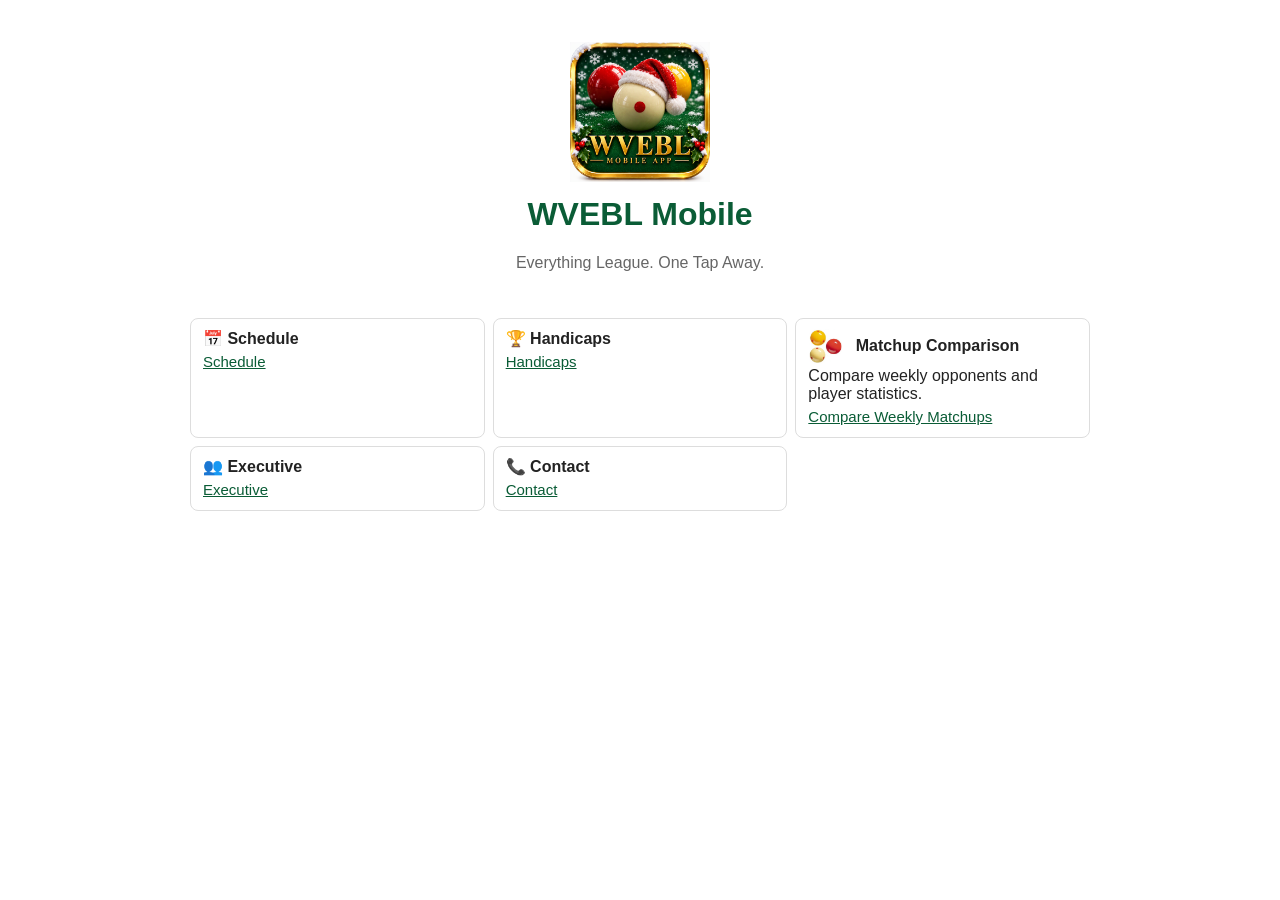
<file: index.html>
<!doctype html>
<html lang="en">

<head>

<meta charset="utf-8">
<meta name="viewport" content="width=device-width, initial-scale=1">

<title>WVEBL Mobile</title>

<link rel="stylesheet" href="css/style.css">

<link rel="manifest" href="manifest.json">

<link rel="apple-touch-icon"
      href="icons/christmas-512.png">

<meta name="theme-color"
      content="#0a5c36">

</head>

<body>

<div style="text-align:center;padding:30px 10px;">

    <img src="icons/christmas-512.png"
         alt="WVEBL Logo"
         style="width:140px;height:auto;">

    <h1 style="color:#0a5c36;margin-top:10px;">
        WVEBL Mobile
    </h1>

    <p style="color:#666;">
        Everything League. One Tap Away.
    </p>

</div>

<ul class="cards">

<li class="card">
<strong>📅 Schedule</strong>
<a href="schedule.html">Schedule</a>
</li>

<li class="card">
<strong>🏆 Handicaps</strong>
<a href="handicaps.html">Handicaps</a>
</li>

<li class="card">

    <strong>

        <img src="icons/matchup-balls.png"
             alt="Matchup Comparison"
             width="35"
             style="
             vertical-align:middle;
             margin-right:8px;">

        Matchup Comparison

    </strong>

    <span>
        Compare weekly opponents and player statistics.
    </span>

    <a href="matchups.html">
        Compare Weekly Matchups
    </a>

</li>

<li class="card">
<strong>👥 Executive</strong>
<a href="executive.html">Executive</a>
</li>

<li class="card">
<strong>📞 Contact</strong>
<a href="contact.html">Contact</a>
</li>

</ul>

</body>
</html>
</file>
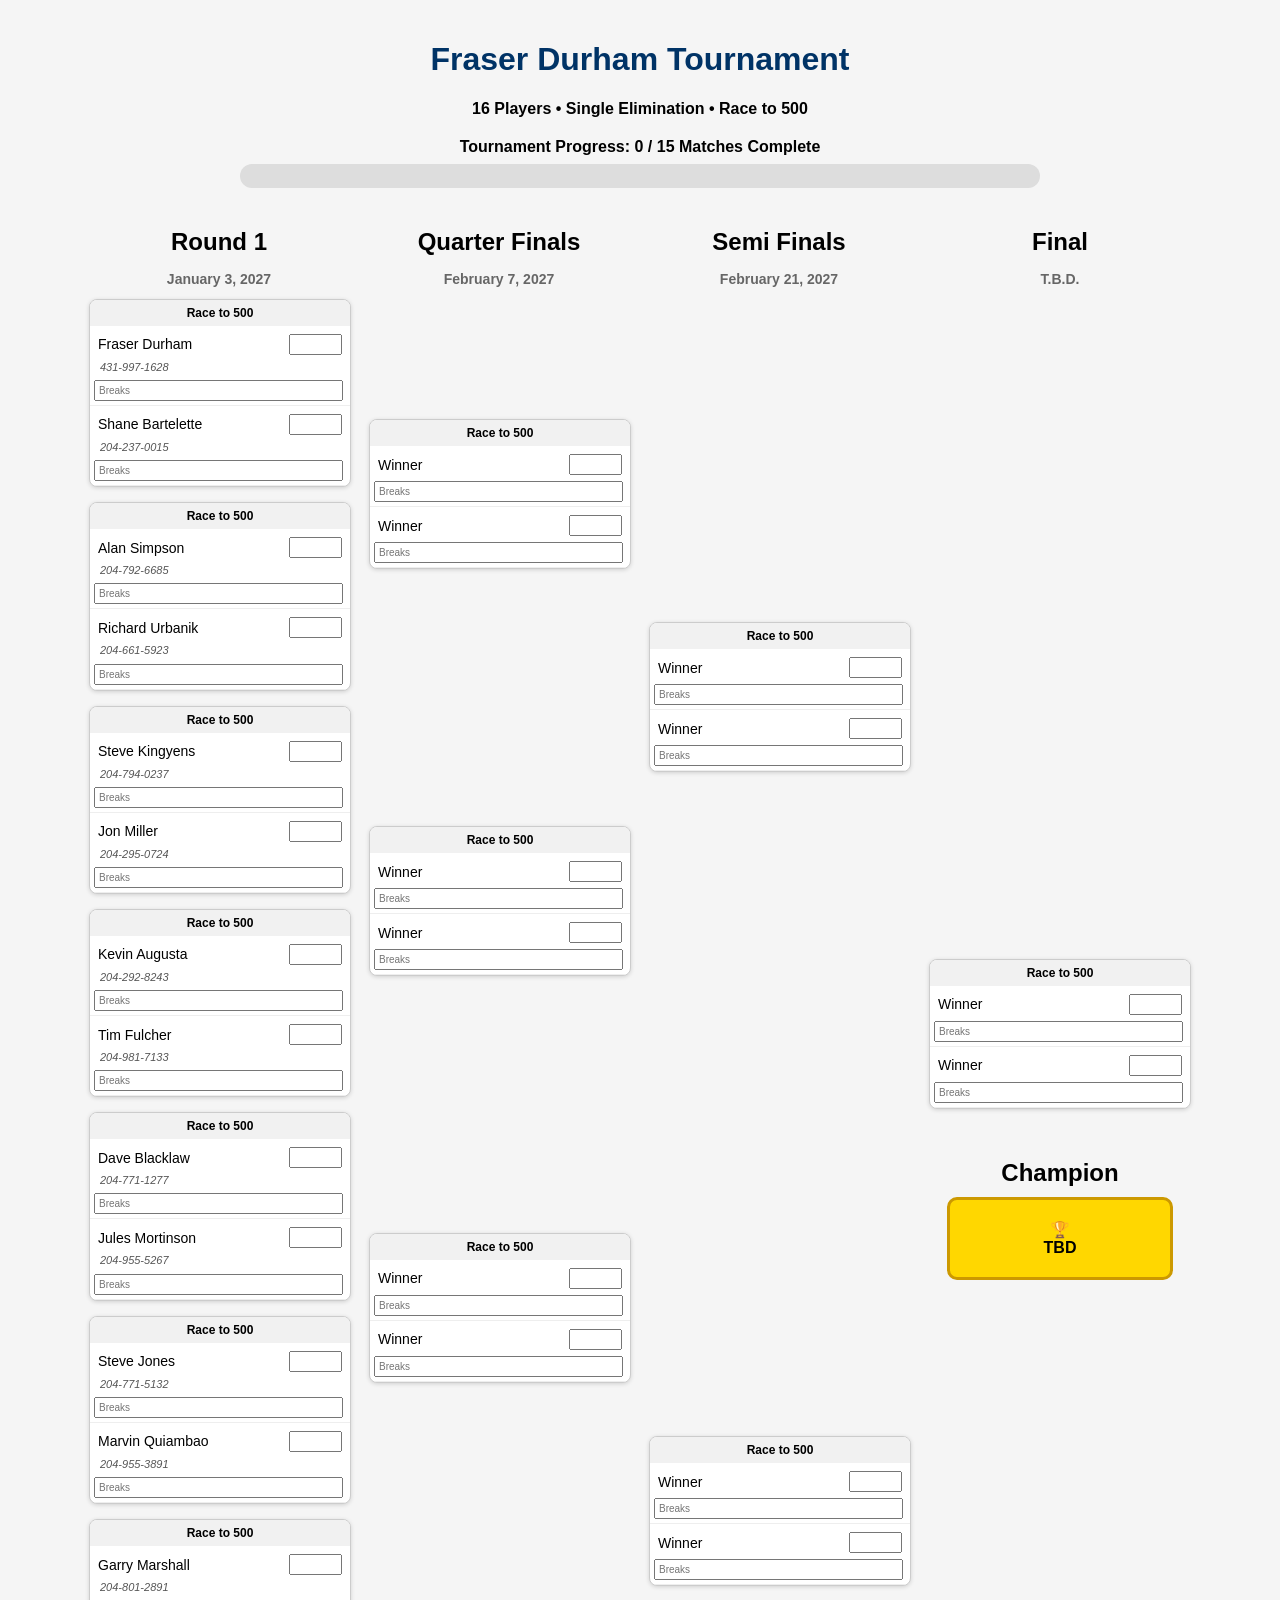
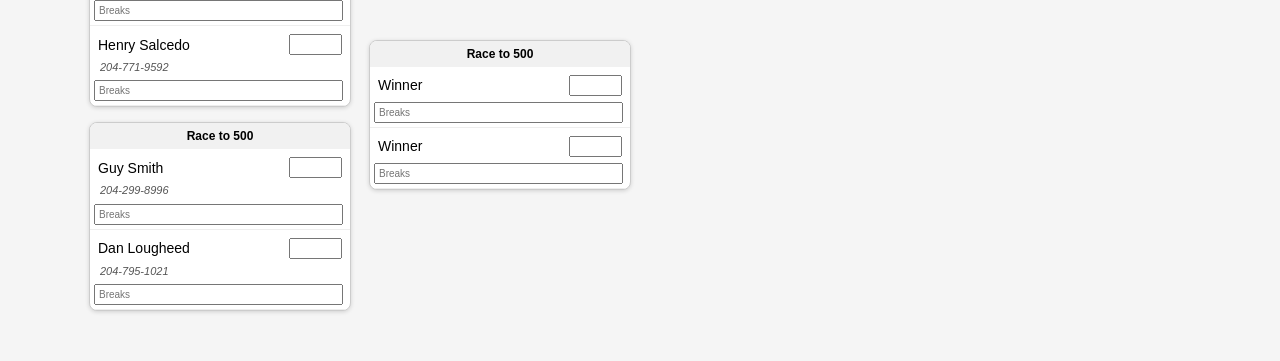
<file: fraser-durham/index.html>
<!DOCTYPE html>
<html lang="en">
<head>
<meta charset="UTF-8">
<meta name="viewport" content="width=device-width, initial-scale=1.0">

<title>Fraser Durham Tournament</title>

<link rel="stylesheet" href="bracket.css">
</head>

<body>

<div class="container">

<h1>Fraser Durham Tournament</h1>

<p class="subtitle">
16 Players • Single Elimination • Race to 500
</p>

<div id="progressContainer">
<div id="progressText">
Tournament Progress: 0 / 15 Matches Complete
</div>

<div class="progressOuter">
<div id="progressFill"></div>
</div>
</div>

<div class="bracket-wrapper">

<div class="bracket">

<div class="round">
    <h2>Round 1</h2>
    <div class="round-date">January 3, 2027</div>
    <div id="round1"></div>
</div>

<div class="round">
    <h2>Quarter Finals</h2>
    <div class="round-date">February 7, 2027</div>
    <div id="quarters"></div>
</div>

<div class="round">
    <h2>Semi Finals</h2>
    <div class="round-date">February 21, 2027</div>
    <div id="semis"></div>
</div>

<div class="round" id="finals">
    <h2>Final</h2>
    <div class="round-date">T.B.D.</div>
    <div id="final"></div>

    <div class="champion-section">

        <h2>Champion</h2>

        <div class="champion-card">
            🏆
            <div id="championName">TBD</div>
        </div>

    </div>

</div>

</div>

</div>

</div>

</div>

</div>

<script src="bracket.js"></script>

</body>
</html>
</file>
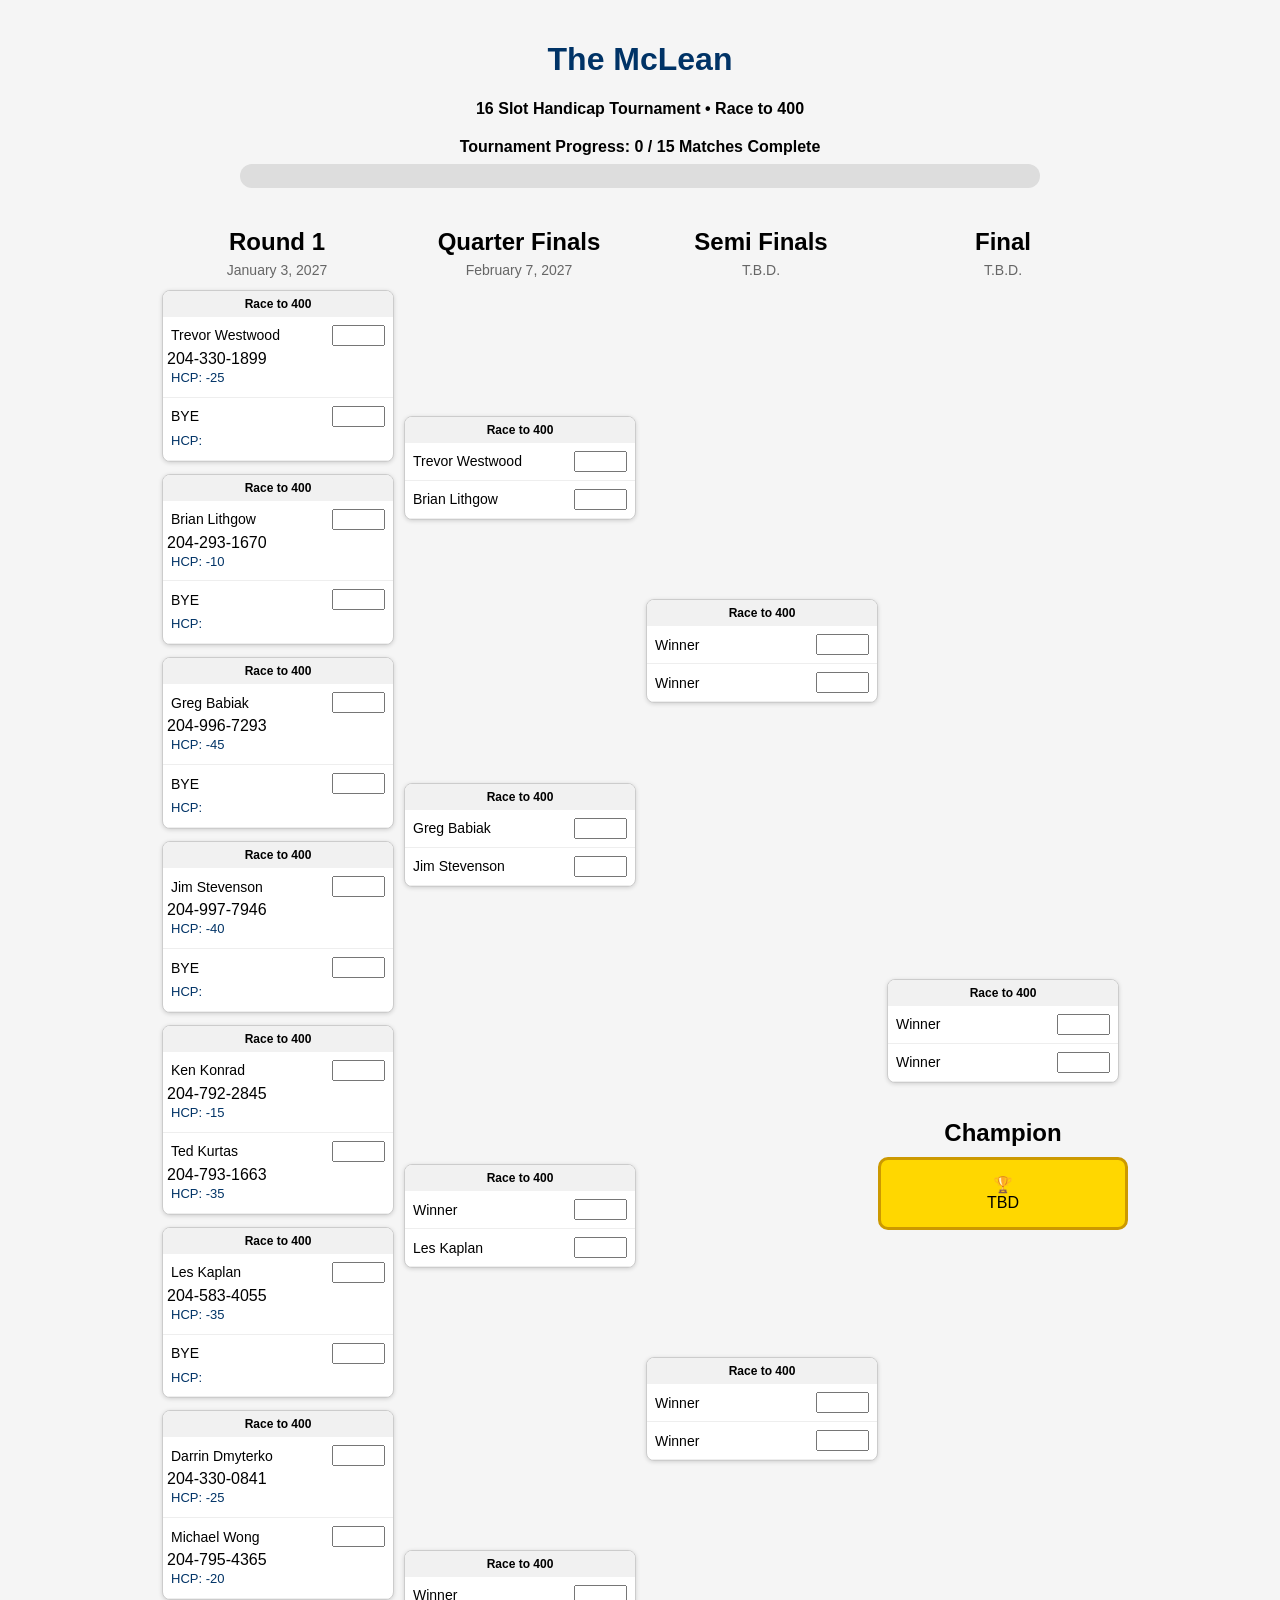
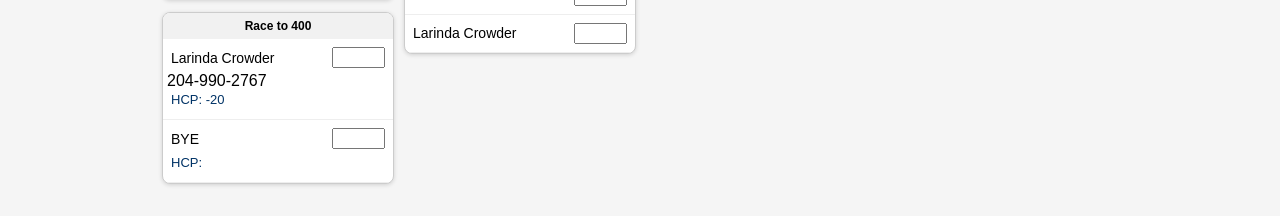
<file: mclean/index.html>
<!DOCTYPE html>
<html lang="en">
<head>

    <meta charset="UTF-8">
    <meta name="viewport" content="width=device-width, initial-scale=1.0">

    <title>The McLean</title>

    <link rel="stylesheet" href="bracket.css">

</head>

<body>

<div class="container">

    <h1>The McLean</h1>

    <div class="subtitle">
        16 Slot Handicap Tournament • Race to 400
    </div>

    <div id="progressContainer">

        <div id="progressText">
            Tournament Progress: 0 / 15 Matches Complete
        </div>

        <div class="progressOuter">
            <div id="progressFill"></div>
        </div>

    </div>

    <div class="bracket-wrapper">

        <div class="bracket">

            <div class="round">

                <h2>Round 1</h2>

                <div class="round-date">
                    January 3, 2027
                </div>

                <div id="round1"></div>

            </div>

            <div class="round">

                <h2>Quarter Finals</h2>

                <div class="round-date">
                   February 7, 2027
                </div>

                <div id="quarters"></div>

            </div>

            <div class="round">

                <h2>Semi Finals</h2>

                <div class="round-date">
                    T.B.D.
                </div>

                <div id="semis"></div>

            </div>

            <div class="round" id="finals">

                <h2>Final</h2>

                <div class="round-date">
                    T.B.D.
                </div>

                <div id="final"></div>

                <div class="champion-section">

                    <h2>Champion</h2>

                    <div class="champion-card">

                        🏆

                        <div id="championName">
                            TBD
                        </div>

                    </div>

                </div>

            </div>

        </div>

    </div>

</div>

<script src="players.js"></script>
<script src="bracket.js"></script>

</body>
</html>
</file>
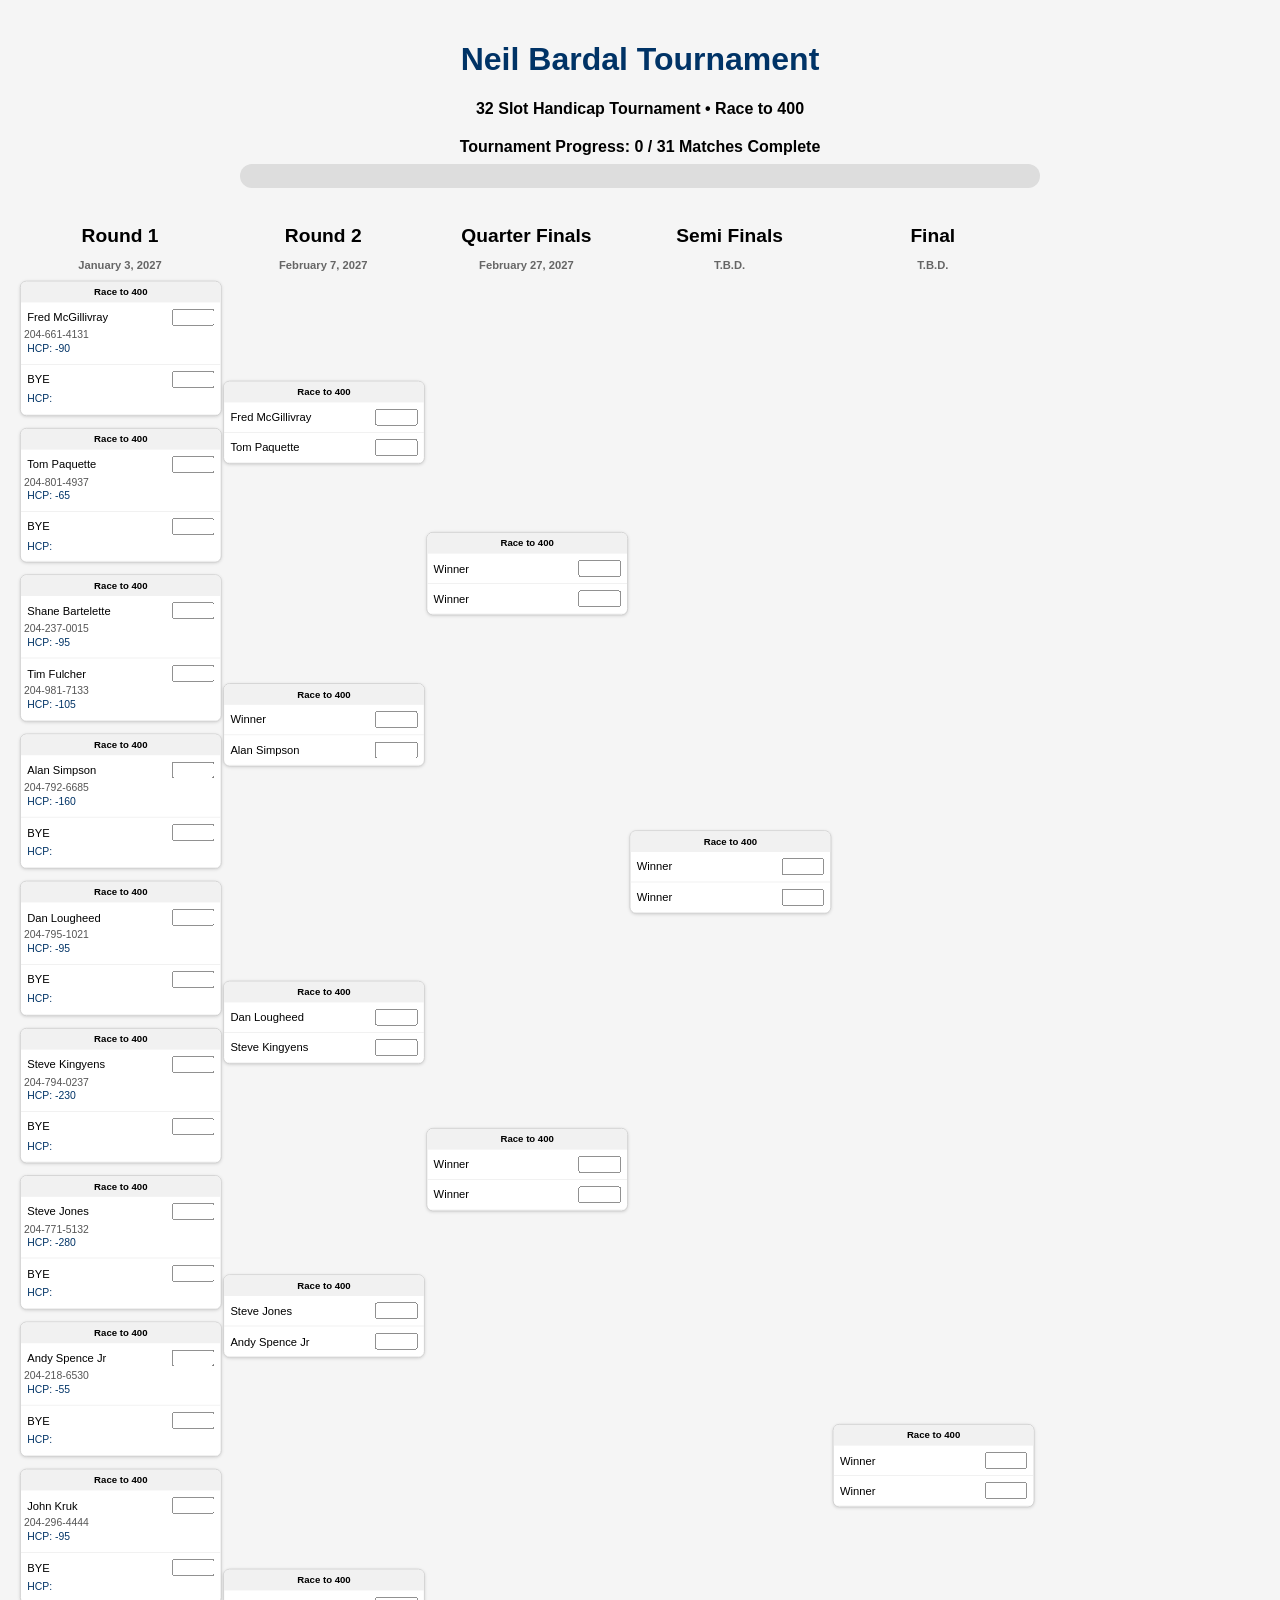
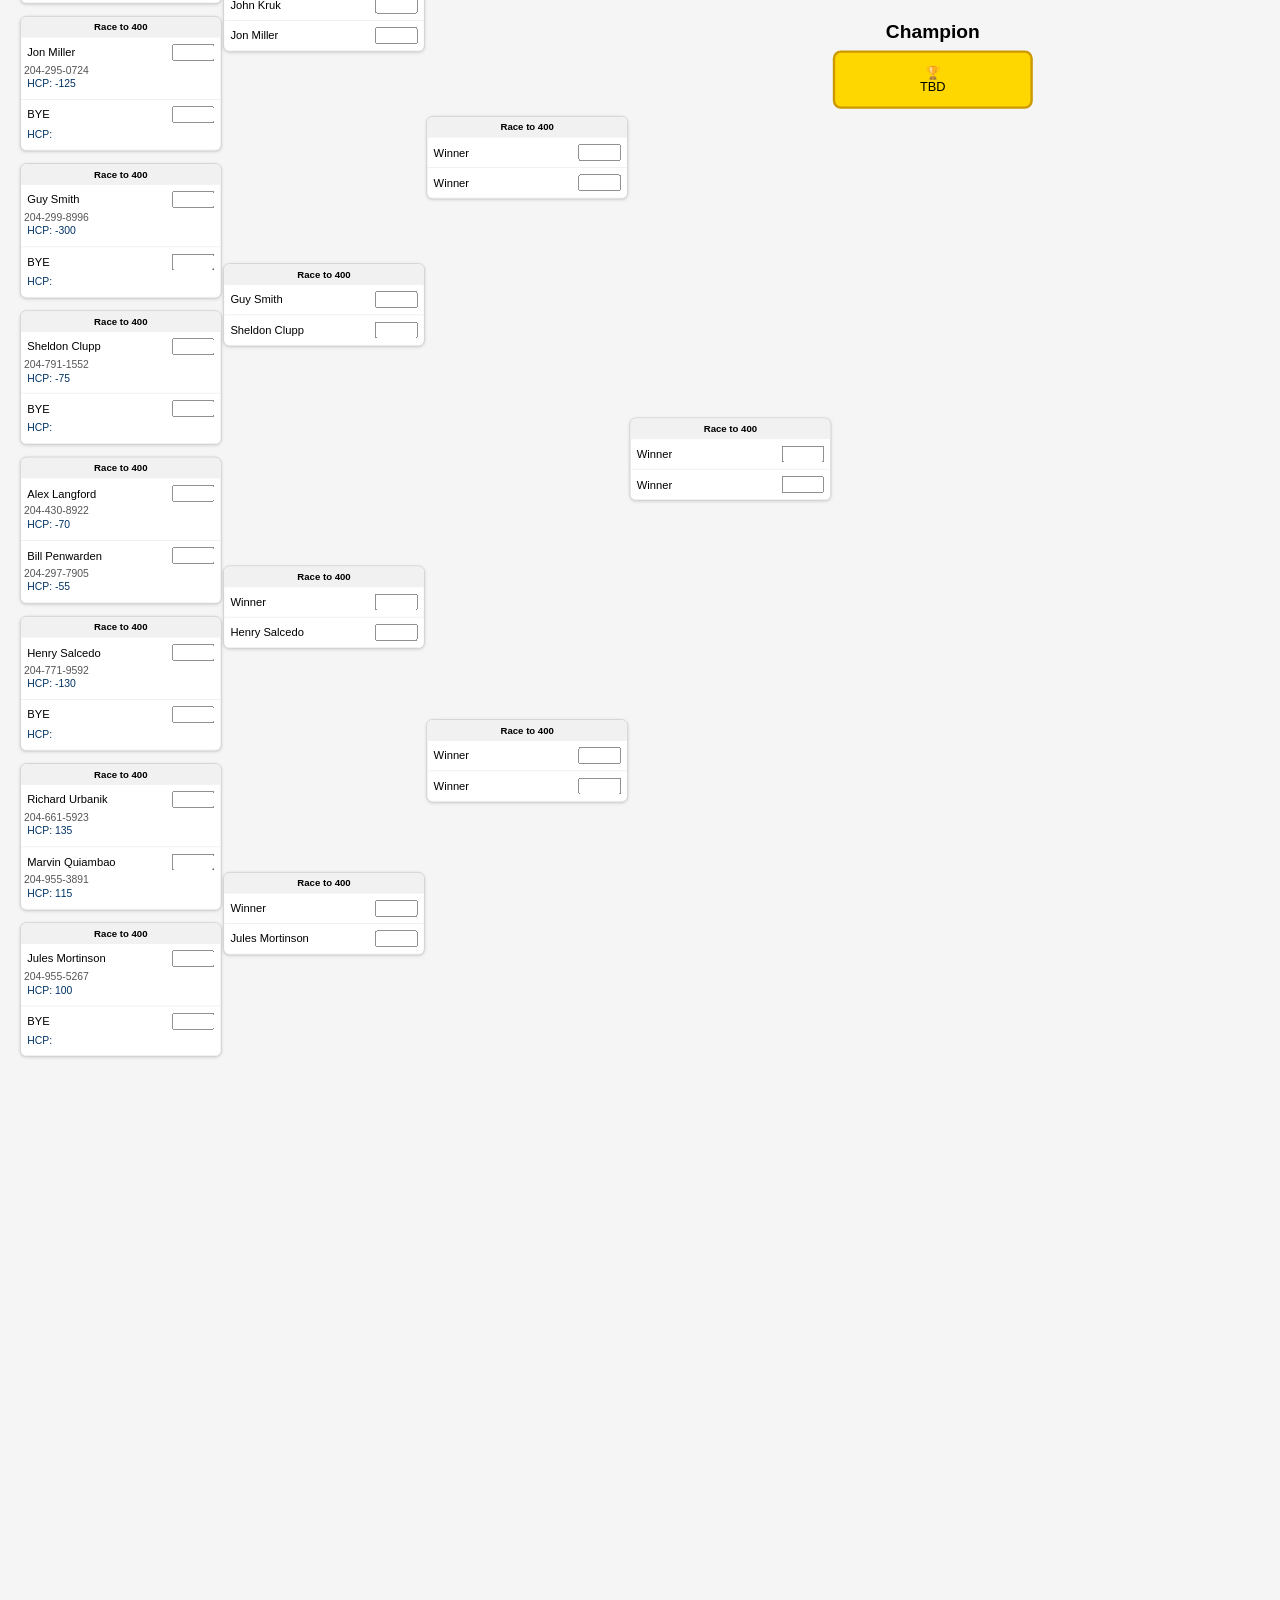
<file: neil-bardal/index.html>
<!DOCTYPE html>
<html lang="en">
<head>
<meta charset="UTF-8">
<meta name="viewport" content="width=device-width, initial-scale=1.0">

<title>Neil Bardal Tournament</title>

<link rel="stylesheet" href="bracket.css">
</head>

<body>

<div class="container">

<h1>Neil Bardal Tournament</h1>

<p class="subtitle">
32 Slot Handicap Tournament • Race to 400
</p>

<div id="progressContainer">
<div id="progressText">
Tournament Progress: 0 / 31 Matches Complete
</div>

<div class="progressOuter">
<div id="progressFill"></div>
</div>
</div>

<div class="bracket-wrapper">

<div class="bracket">

<div class="round">
    <h2>Round 1</h2>
    <div class="round-date">January 3, 2027</div>
    <div id="round1"></div>
</div>

<div class="round">
    <h2>Round 2</h2>
    <div class="round-date">February 7, 2027</div>
    <div id="round2"></div>
</div>

<div class="round">
    <h2>Quarter Finals</h2>
    <div class="round-date">February 27, 2027</div>
    <div id="quarters"></div>
</div>

<div class="round">
    <h2>Semi Finals</h2>
    <div class="round-date">T.B.D.</div>
    <div id="semis"></div>
</div>

<div class="round" id="finals">
    <h2>Final</h2>
    <div class="round-date">T.B.D.</div>
    <div id="final"></div>

<div class="champion-section">

<h2>Champion</h2>

<div class="champion-card">
🏆
<div id="championName">TBD</div>
</div>

</div>

</div>

</div>

</div>

</div>

</div>

</div>

<script src="players.js"></script>
<script src="bracket.js"></script>

</body>
</html>
</file>
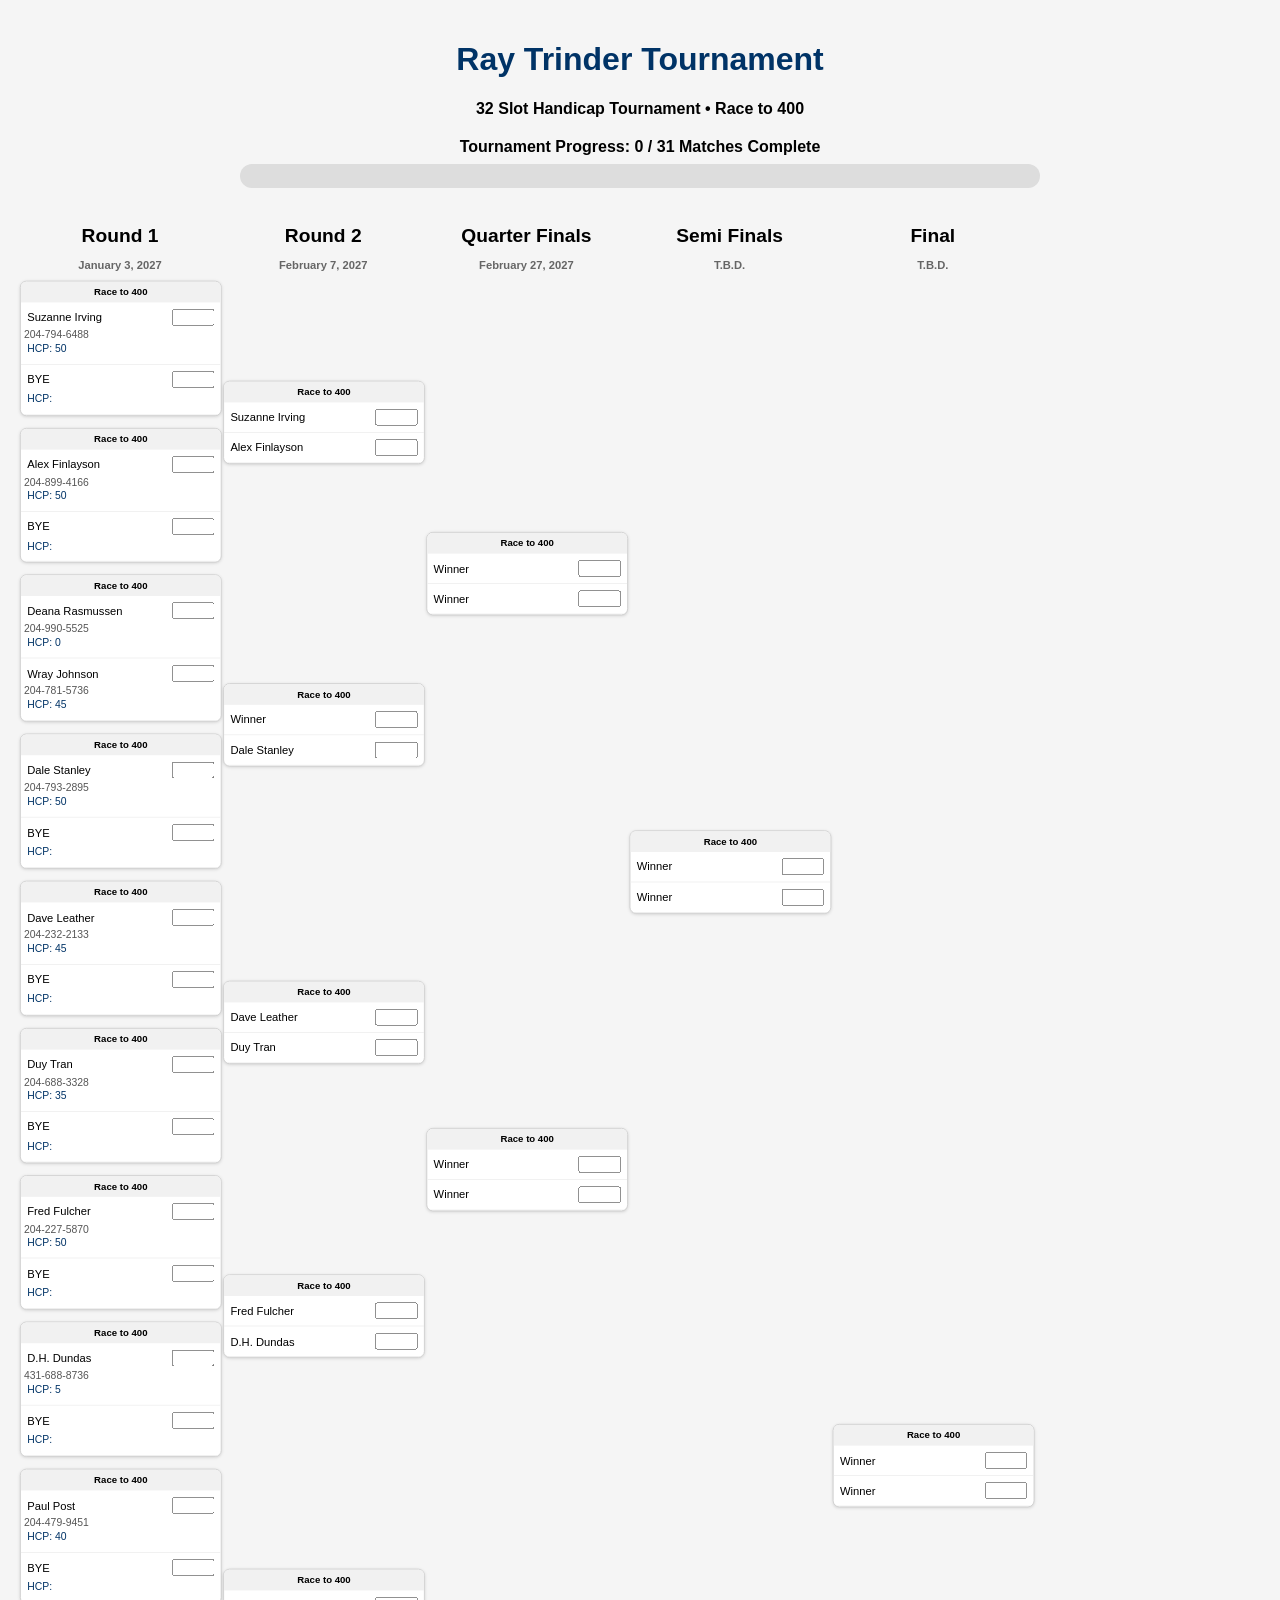
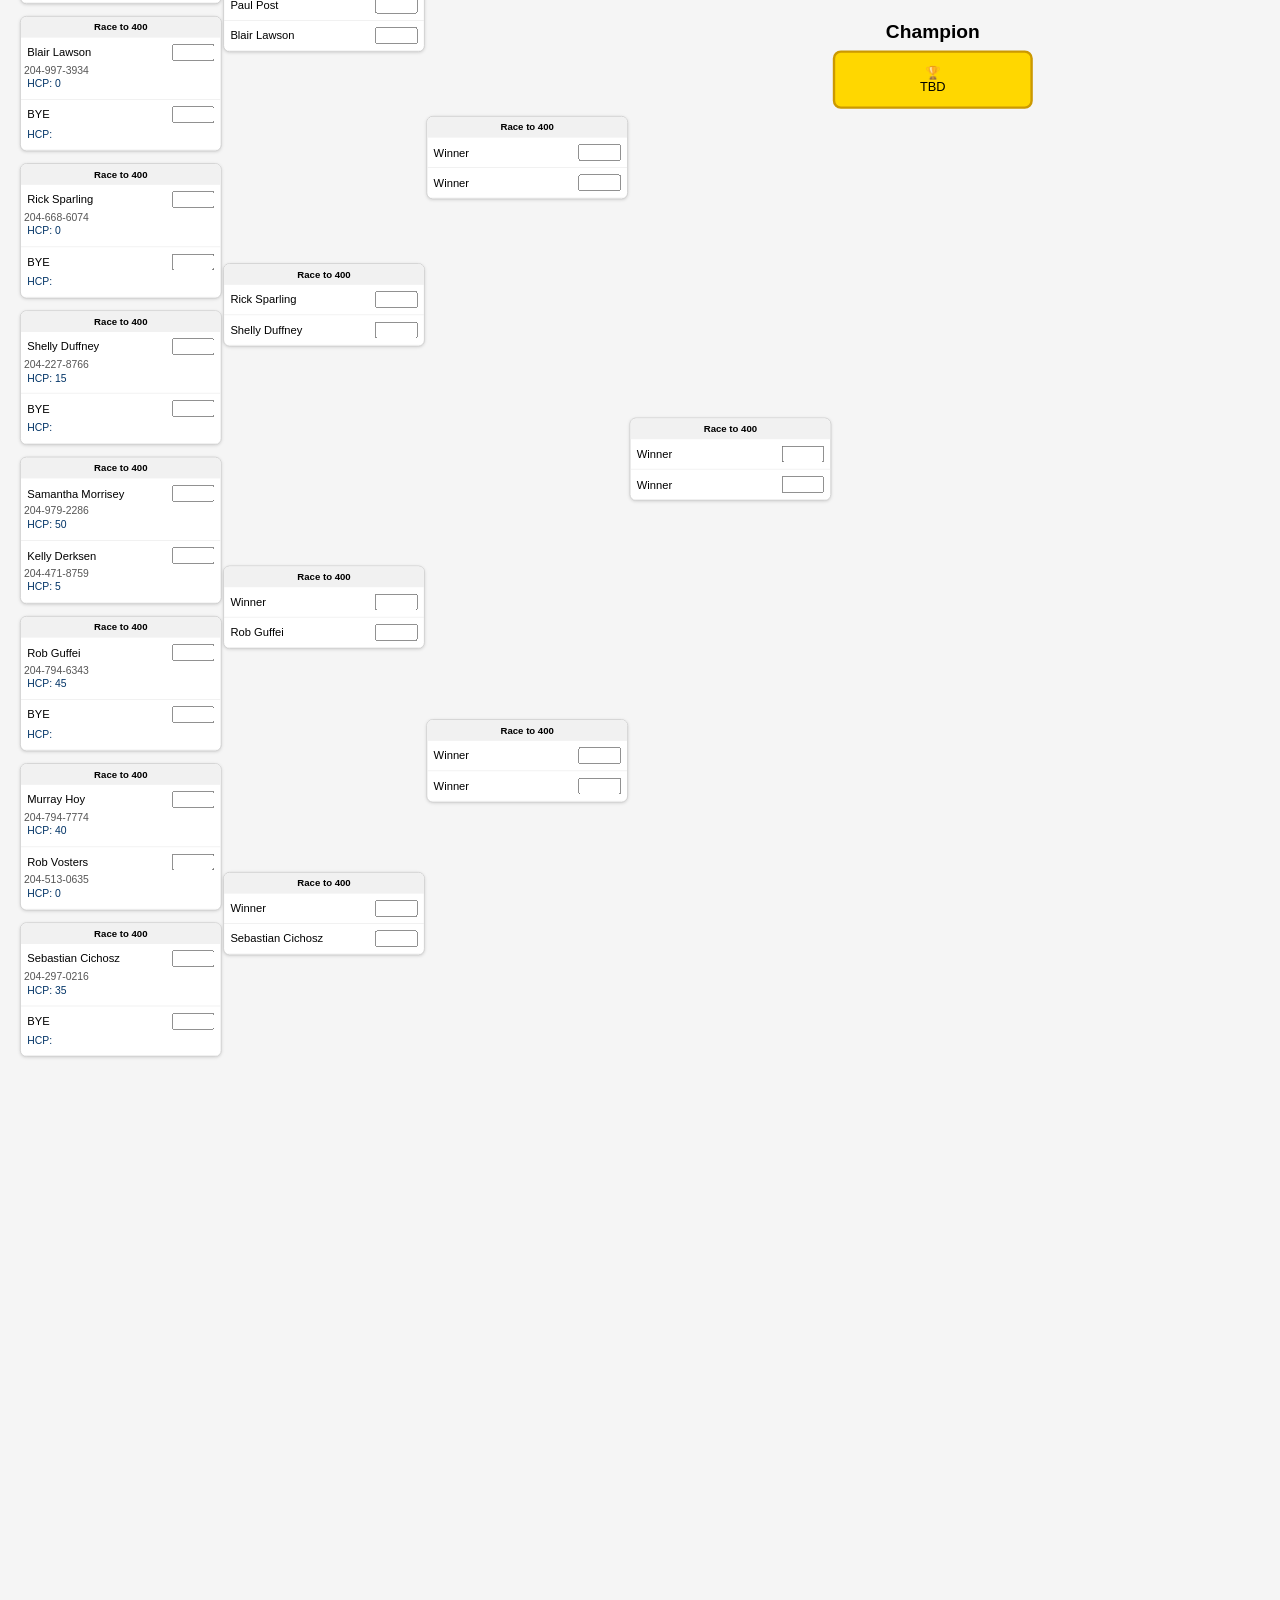
<file: ray-trinder/index.html>
<!DOCTYPE html>
<html lang="en">
<head>
<meta charset="UTF-8">
<meta name="viewport" content="width=device-width, initial-scale=1.0">

<title>Ray Trinder Tournament</title>

<link rel="stylesheet" href="bracket.css">
</head>

<body>

<div class="container">

<h1>Ray Trinder Tournament</h1>

<p class="subtitle">
32 Slot Handicap Tournament • Race to 400
</p>

<div id="progressContainer">
<div id="progressText">
Tournament Progress: 0 / 31 Matches Complete
</div>

<div class="progressOuter">
<div id="progressFill"></div>
</div>
</div>

<div class="bracket-wrapper">

<div class="bracket">

<div class="round">
    <h2>Round 1</h2>
    <div class="round-date">January 3, 2027</div>
    <div id="round1"></div>
</div>

<div class="round">
    <h2>Round 2</h2>
    <div class="round-date">February 7, 2027</div>
    <div id="round2"></div>
</div>

<div class="round">
    <h2>Quarter Finals</h2>
    <div class="round-date">February 27, 2027</div>
    <div id="quarters"></div>
</div>

<div class="round">
    <h2>Semi Finals</h2>
    <div class="round-date">T.B.D.</div>
    <div id="semis"></div>
</div>

<div class="round" id="finals">
    <h2>Final</h2>
    <div class="round-date">T.B.D.</div>
    <div id="final"></div>

<div class="champion-section">

<h2>Champion</h2>

<div class="champion-card">
🏆
<div id="championName">TBD</div>
</div>

</div>

</div>

</div>

</div>

</div>

</div>

</div>

<script src="players.js"></script>
<script src="bracket.js"></script>

</body>
</html>
</file>
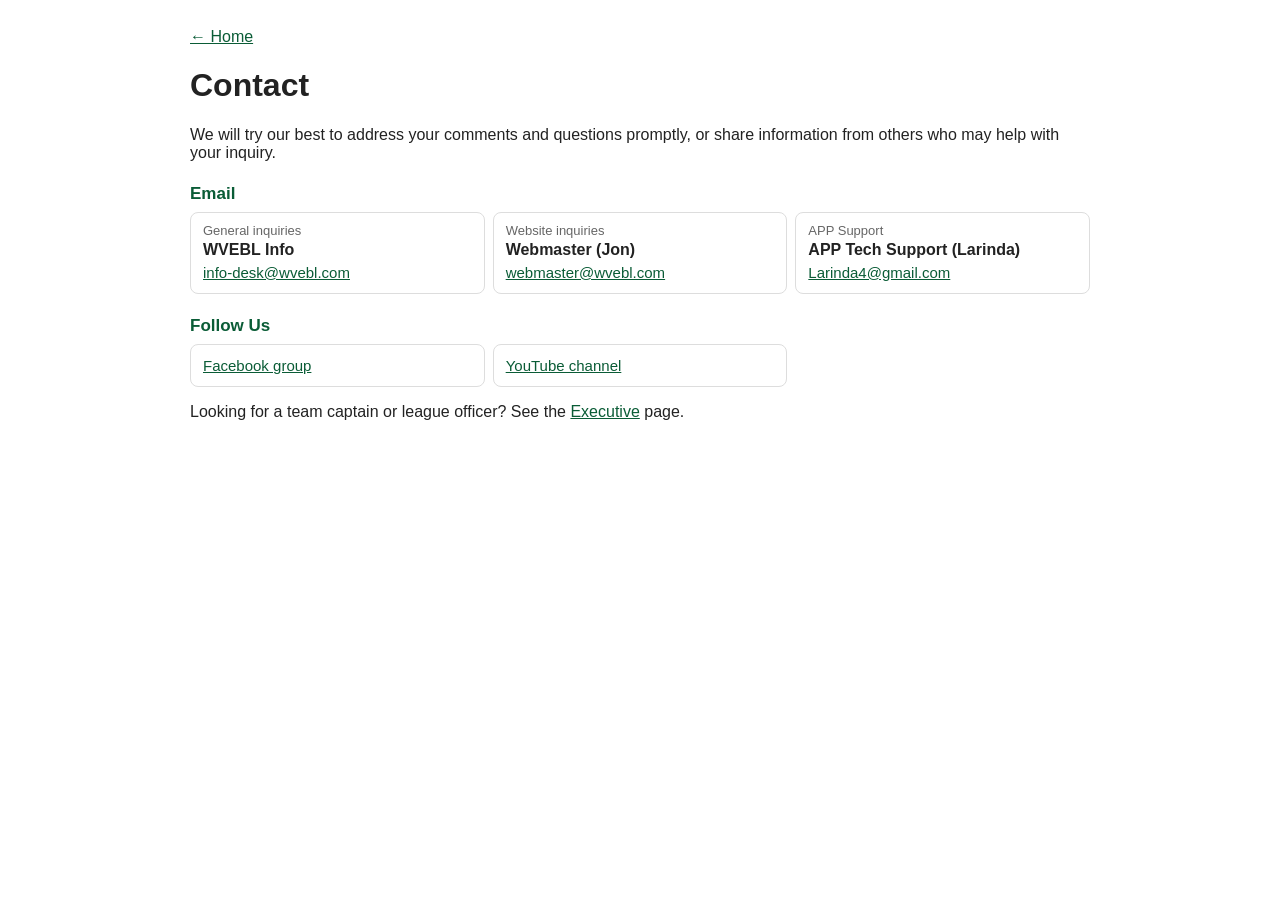
<file: contact.html>
<!doctype html>
<html lang="en">
<head>
<meta charset="utf-8">
<meta name="viewport" content="width=device-width, initial-scale=1">
<title>Contact – WVEBL</title>
<link rel="stylesheet" href="css/style.css">
</head>
<body>
<p><a href="index.html">← Home</a></p>
<h1>Contact</h1>
<p>We will try our best to address your comments and questions promptly, or share information from others who may help with your inquiry.</p>
<h2>Email</h2>
<ul class="cards">
<li class="card"><span class="role">General inquiries</span><strong>WVEBL Info</strong><a href="mailto:info-desk@wvebl.com">info-desk@wvebl.com</a></li>
<li class="card"><span class="role">Website inquiries</span><strong>Webmaster (Jon)</strong><a href="mailto:webmaster@wvebl.com">webmaster@wvebl.com</a></li>
<li class="card"><span class="role">APP Support</span><strong>APP Tech Support (Larinda)</strong><a href="mailto:larinda4@gmail.com">Larinda4@gmail.com</a></li>
</ul>
<h2>Follow Us</h2>
<ul class="cards">
<li class="card"><a href="https://www.facebook.com/groups/912717348291975">Facebook group</a></li>
<li class="card"><a href="https://www.youtube.com/@winnipegveteransenglishbil6272">YouTube channel</a></li>
</ul>
<p>Looking for a team captain or league officer? See the <a href="executive.html">Executive</a> page.</p>
</body>
</html>
</file>
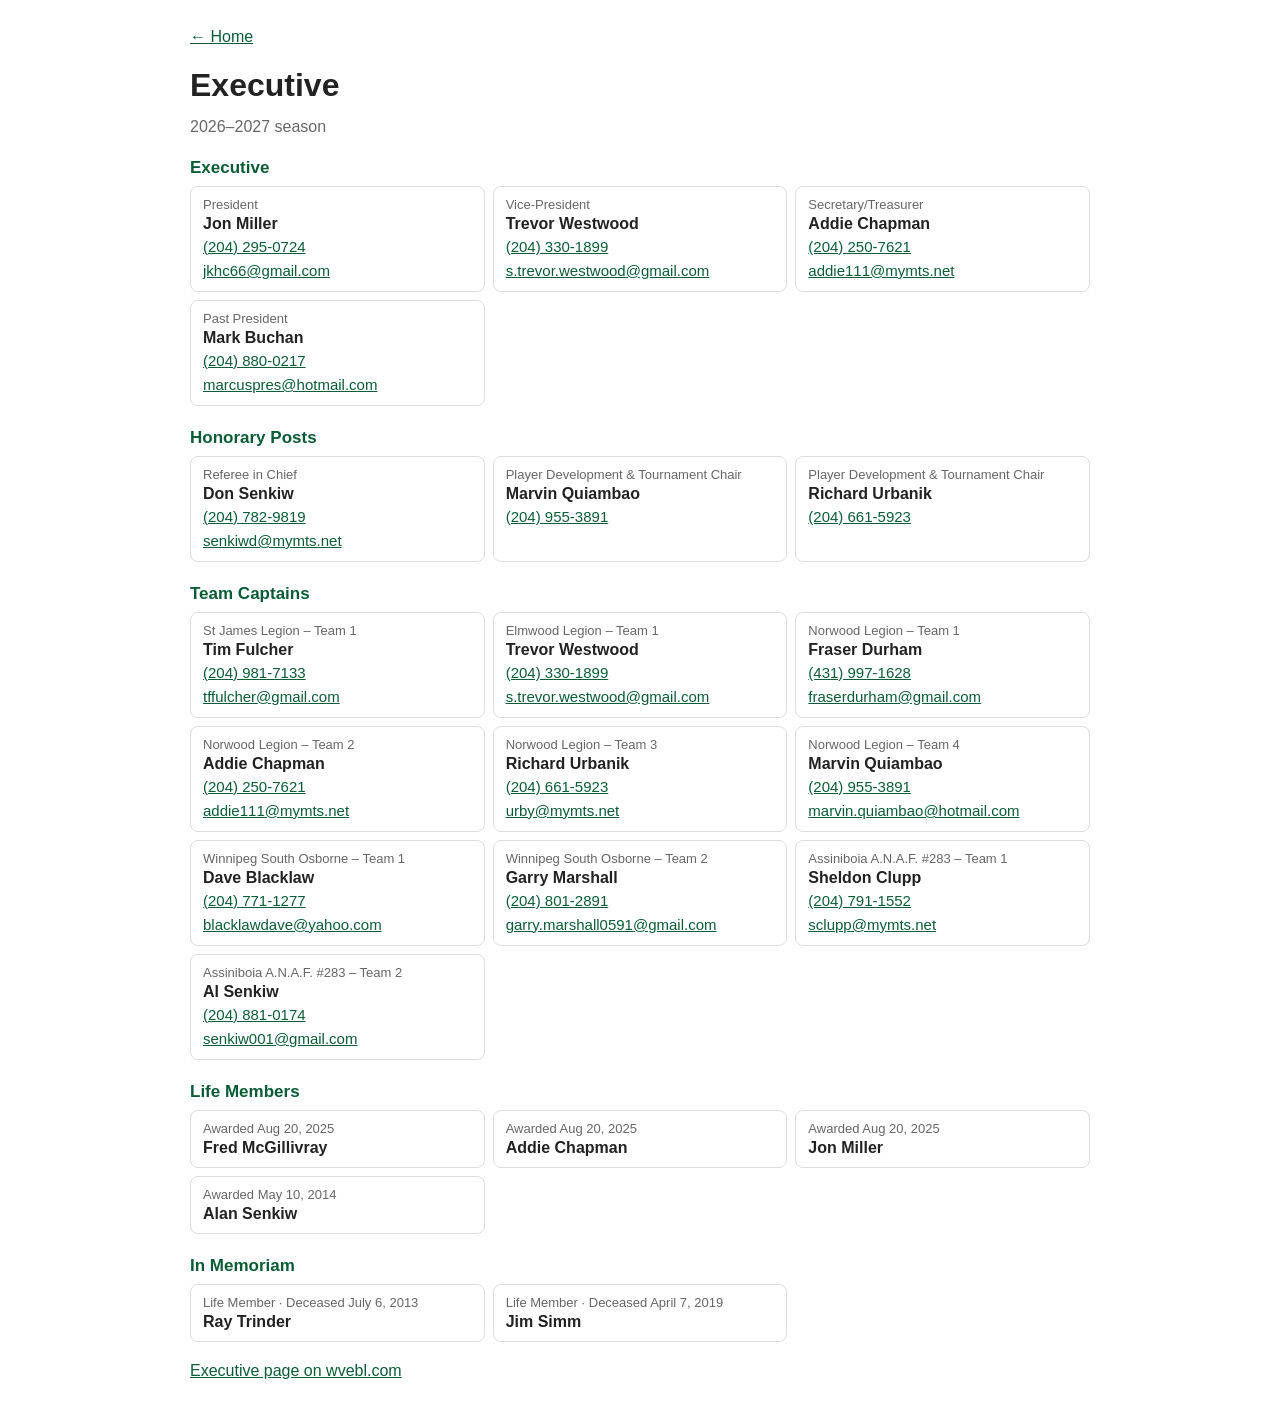
<file: executive.html>
<!doctype html>
<html lang="en">
<head>
<meta charset="utf-8">
<meta name="viewport" content="width=device-width, initial-scale=1">
<title>Executive – WVEBL</title>
<link rel="stylesheet" href="css/style.css">
</head>
<body>
<p><a href="index.html">← Home</a></p>
<h1>Executive</h1>
<p class="sub">2026–2027 season</p>
<h2>Executive</h2>
<ul class="cards">
<li class="card"><span class="role">President</span><strong>Jon Miller</strong><a href="tel:+12042950724">(204) 295-0724</a><a href="mailto:jkhc66@gmail.com">jkhc66@gmail.com</a></li>
<li class="card"><span class="role">Vice-President</span><strong>Trevor Westwood</strong><a href="tel:+12043301899">(204) 330-1899</a><a href="mailto:s.trevor.westwood@gmail.com">s.trevor.westwood@gmail.com</a></li>
<li class="card"><span class="role">Secretary/Treasurer</span><strong>Addie Chapman</strong><a href="tel:+12042507621">(204) 250-7621</a><a href="mailto:addie111@mymts.net">addie111@mymts.net</a></li>
<li class="card"><span class="role">Past President</span><strong>Mark Buchan</strong><a href="tel:+12048800217">(204) 880-0217</a><a href="mailto:marcuspres@hotmail.com">marcuspres@hotmail.com</a></li>
</ul>
<h2>Honorary Posts</h2>
<ul class="cards">
<li class="card"><span class="role">Referee in Chief</span><strong>Don Senkiw</strong><a href="tel:+12047829819">(204) 782-9819</a><a href="mailto:senkiwd@mymts.net">senkiwd@mymts.net</a></li>
<li class="card"><span class="role">Player Development &amp; Tournament Chair</span><strong>Marvin Quiambao</strong><a href="tel:+12049553891">(204) 955-3891</a></li>
<li class="card"><span class="role">Player Development &amp; Tournament Chair</span><strong>Richard Urbanik</strong><a href="tel:+12046615923">(204) 661-5923</a></li>
</ul>
<h2>Team Captains</h2>
<ul class="cards">
<li class="card"><span class="role">St James Legion – Team 1</span><strong>Tim Fulcher</strong><a href="tel:+12049817133">(204) 981-7133</a><a href="mailto:tffulcher@gmail.com">tffulcher@gmail.com</a></li>
<li class="card"><span class="role">Elmwood Legion – Team 1</span><strong>Trevor Westwood</strong><a href="tel:+12043301899">(204) 330-1899</a><a href="mailto:s.trevor.westwood@gmail.com">s.trevor.westwood@gmail.com</a></li>
<li class="card"><span class="role">Norwood Legion – Team 1</span><strong>Fraser Durham</strong><a href="tel:+14319971628">(431) 997-1628</a><a href="mailto:fraserdurham@gmail.com">fraserdurham@gmail.com</a></li>
<li class="card"><span class="role">Norwood Legion – Team 2</span><strong>Addie Chapman</strong><a href="tel:+12042507621">(204) 250-7621</a><a href="mailto:addie111@mymts.net">addie111@mymts.net</a></li>
<li class="card"><span class="role">Norwood Legion – Team 3</span><strong>Richard Urbanik</strong><a href="tel:+12046615923">(204) 661-5923</a><a href="mailto:urby@mymts.net">urby@mymts.net</a></li>
<li class="card"><span class="role">Norwood Legion – Team 4</span><strong>Marvin Quiambao</strong><a href="tel:+12049553891">(204) 955-3891</a><a href="mailto:marvin.quiambao@hotmail.com">marvin.quiambao@hotmail.com</a></li>
<li class="card"><span class="role">Winnipeg South Osborne – Team 1</span><strong>Dave Blacklaw</strong><a href="tel:+12047711277">(204) 771-1277</a><a href="mailto:blacklawdave@yahoo.com">blacklawdave@yahoo.com</a></li>
<li class="card"><span class="role">Winnipeg South Osborne – Team 2</span><strong>Garry Marshall</strong><a href="tel:+12048012891">(204) 801-2891</a><a href="mailto:garry.marshall0591@gmail.com">garry.marshall0591@gmail.com</a></li>
<li class="card"><span class="role">Assiniboia A.N.A.F. #283 – Team 1</span><strong>Sheldon Clupp</strong><a href="tel:+12047911552">(204) 791-1552</a><a href="mailto:sclupp@mymts.net">sclupp@mymts.net</a></li>
<li class="card"><span class="role">Assiniboia A.N.A.F. #283 – Team 2</span><strong>Al Senkiw</strong><a href="tel:+12048810174">(204) 881-0174</a><a href="mailto:senkiw001@gmail.com">senkiw001@gmail.com</a></li>
</ul>
<h2>Life Members</h2>
<ul class="cards">
<li class="card"><span class="role">Awarded Aug 20, 2025</span><strong>Fred McGillivray</strong></li>
<li class="card"><span class="role">Awarded Aug 20, 2025</span><strong>Addie Chapman</strong></li>
<li class="card"><span class="role">Awarded Aug 20, 2025</span><strong>Jon Miller</strong></li>
<li class="card"><span class="role">Awarded May 10, 2014</span><strong>Alan Senkiw</strong></li>
</ul>
<h2>In Memoriam</h2>
<ul class="cards">
<li class="card"><span class="role">Life Member · Deceased July 6, 2013</span><strong>Ray Trinder</strong></li>
<li class="card"><span class="role">Life Member · Deceased April 7, 2019</span><strong>Jim Simm</strong></li>
</ul>
<p class="links"><a href="https://www.wvebl.com/executive">Executive page on wvebl.com</a></p>
</body>
</html>
</file>
<file: css/style.css>
body{font-family:Arial,sans-serif;margin:0 auto;padding:12px;max-width:900px;color:#222}
a{color:#0a5c36}
.filters{display:flex;gap:8px;flex-wrap:wrap;margin-bottom:8px}
.filters input,.filters select{font-size:16px;padding:8px;border:1px solid #bbb;border-radius:6px;flex:1 1 160px}
#status{color:#666;font-size:14px}
.table-wrap{overflow-x:auto}
table{border-collapse:collapse;width:100%;font-size:15px}
th,td{padding:8px 6px;border-bottom:1px solid #ddd;text-align:left;white-space:nowrap}
th{background:#0a5c36;color:#fff;cursor:pointer;user-select:none;position:sticky;top:0}
tbody tr:nth-child(even){background:#f4f8f5}
.num{text-align:right}
.toggle{display:flex;align-items:center;gap:6px;font-size:15px}
#schedule h2{font-size:17px;margin:18px 0 6px}
#schedule th{cursor:default;position:static}
td.home{font-weight:bold}
td.mine{color:#0a5c36;font-weight:bold}
.links{display:flex;gap:16px;flex-wrap:wrap;margin-top:20px}
.sub{color:#666;margin-top:-8px}
h2{font-size:17px;margin:22px 0 8px;color:#0a5c36}
.cards{list-style:none;padding:0;margin:0;display:grid;gap:8px;grid-template-columns:repeat(auto-fill,minmax(240px,1fr))}
.card{border:1px solid #ddd;border-radius:8px;padding:10px 12px;display:flex;flex-direction:column;gap:3px;background:#fff}
.card .role{font-size:13px;color:#666}
.card a{font-size:15px;padding:2px 0;word-break:break-all}
#clearFilters{
    padding:8px 12px;
    border:1px solid #bbb;
    border-radius:6px;
    background:#0a5c36;
    color:white;
    cursor:pointer;
}

#clearFilters:hover{
    opacity:.9;
}
#summary{
    margin:15px 0;
}

#comparison{
    min-width:700px;
}
</file>
<file: fraser-durham/bracket.css>
body{
    font-family:Arial,sans-serif;
    margin:0;
    padding:20px;
    background:#f5f5f5;
}

.container{
    max-width:100%;
}

h1{
    text-align:center;
    color:#003366;
}

.subtitle{
    text-align:center;
    font-weight:bold;
}

.button-bar{
    text-align:center;
    margin-bottom:20px;
}

.button-bar button{
    margin:5px;
    padding:10px 20px;
    background:#003366;
    color:white;
    border:none;
    border-radius:5px;
    cursor:pointer;
}

#progressContainer{
    margin:20px auto;
    max-width:800px;
}

#progressText{
    text-align:center;
    font-weight:bold;
    margin-bottom:8px;
}

.progressOuter{
    background:#ddd;
    height:24px;
    border-radius:12px;
    overflow:hidden;
}

#progressFill{
    background:#28a745;
    width:0%;
    height:100%;
    transition:.3s;
}

/* ==========================
   BRACKET LAYOUT
========================== */

.bracket-wrapper{
    overflow-x:auto;
    overflow-y:hidden;
    -webkit-overflow-scrolling:touch;
    padding-bottom:15px;
}

.bracket{
    display:flex;
    gap:20px;
    justify-content:center;
    align-items:flex-start;
}

.round{
    display:flex;
    flex-direction:column;
    position:relative;
}

.round h2{
    text-align:center;
    margin-bottom:15px;
}
.round-date{
    text-align:center;
    font-size:14px;
    font-weight:bold;
    color:#666;
    margin-bottom:12px;
}
/* ==========================
   ROUND 1
========================== */

#round1{
    width:260px;
}

#round1 .match{
    margin-bottom:15px;
}
/* ==========================
   QUARTER FINALS
========================== */

#quarters{
    width:260px;
}

/* ==========================
   SEMI FINALS
========================== */

#semis{
    width:260px;
}

/* ==========================
   FINAL
========================== */

/* Manually centers Final bracket between Semi Final 1 & 2 */

#final{
    margin-top:660px;
    
}

/* ==========================
   MATCHES
========================== */

.match{
    width:260px;
    background:white;
    border:1px solid #ccc;
    border-radius:8px;
    overflow:hidden;
    box-shadow:0 1px 4px rgba(0,0,0,.15);
}

.match.complete{
    border:2px solid #28a745;
}

.race{
    background:#f1f1f1;
    text-align:center;
    font-size:12px;
    font-weight:bold;
    padding:6px;
}

.player-wrap{
    padding:4px;
    border-bottom:1px solid #eee;
}

.player{
    display:flex;
    justify-content:space-between;
    align-items:center;
    padding:4px;
}

.player span{
    flex:1;
    white-space:nowrap;
    font-size:14px;
}

.score{
    width:45px;
    flex-shrink:0;
}

.breaks{
    width:95%;
    margin-top:2px;
    padding:3px;
    font-size:10px;
}

/* ==========================
   WINNER HIGHLIGHT
========================== */

.winner{
    background:#d4edda;
    font-weight:bold;
}

/* ==========================
   CHAMPION
========================== */

.champion-section{
    text-align:center;
    margin-top:30px;
}

.champion-section h2{
    margin-bottom:10px;
}

.champion-card{
    width:180px;
    margin:0 auto;
    padding:20px;
    background:#ffd700;
    border:3px solid #cc9900;
    border-radius:10px;
    font-weight:bold;
    text-align:center;
}
/* =====================================
   MOBILE
===================================== */

@media (max-width: 768px) {

    .bracket{
        overflow-x:auto;
        display:flex;
        gap:15px;
        justify-content:flex-start;
        padding-bottom:20px;
    }

    .round{
        min-width:220px;
    }

    .match{
        width:220px;
    }

    .player span{
        font-size:12px;
    }

    .score{
        width:40px;
    }

    h1{
        font-size:24px;
    }

    .subtitle{
        font-size:14px;
    }

    .button-bar button{
        padding:8px 12px;
        font-size:12px;
    }

    .champion-card{
        width:150px;
        padding:15px;
    }

    /* Keep desktop positioning untouched */

    #finals{
        margin-top:0;
    }

    #final{
        margin-top:520px;
    }

}

/* ==========================
   PHONE NUMBERS
========================== */

.phone{
    font-size:11px;
    color:#555;
    padding:2px 6px 4px 6px;
    line-height:1.2;
    font-style:italic;
}

.phone a{
    color:#555;
    text-decoration:none;
}

.phone a:hover{
    text-decoration:underline;
}
.phone a:hover{
    text-decoration:underline;
}
</file>
<file: mclean/bracket.css>
body{
    font-family:Arial,sans-serif;
    margin:0;
    padding:20px;
    background:#f5f5f5;
}
.container{
    max-width:100%;
}
h1{
    text-align:center;
    color:#003366;
}

.subtitle{
    text-align:center;
    font-weight:bold;
}

.button-bar{
    text-align:center;
    margin-bottom:20px;
}

#progressContainer{
    margin:20px auto;
    max-width:800px;
}

#progressText{
    text-align:center;
    font-weight:bold;
    margin-bottom:8px;
}

.progressOuter{
    background:#ddd;
    height:24px;
    border-radius:12px;
    overflow:hidden;
}

#progressFill{
    background:#28a745;
    width:0%;
    height:100%;
    transition:.3s;
}

/* ==========================
   BRACKET LAYOUT
========================== */

.bracket-wrapper{
    width:100%;
}

.bracket{
    display:flex;
    gap:12px;
    justify-content:center;
    align-items:flex-start;
}

#round1 .match{
    margin-bottom:12px;
}

.round{
    position:relative;
    width:230px;
    min-height:1200px;
}

.round h2{
    text-align:center;
    width:100%;
    margin-bottom:6px;
}

.round-date{
    text-align:center;
    width:100%;
    font-size:14px;
    color:#666;
    margin-bottom:12px;
}

/* ==========================
   ROUND SPACING
========================== */

#finals{
    position:relative;
    display:flex;
    flex-direction:column;
    align-items:center;
}

#final{
    width:250px;
    display:flex;
    justify-content:center;
}

/* ==========================
   MATCHES
========================== */

.match{
    width:230px;
    background:white;
    border:1px solid #ccc;
    border-radius:8px;
    overflow:hidden;
    box-shadow:0 1px 4px rgba(0,0,0,.15);
}

.match.complete{
    border:2px solid #28a745;
}

.race{
    background:#f1f1f1;
    text-align:center;
    font-size:12px;
    font-weight:bold;
    padding:6px;
}

.player-wrap{
    padding:4px;
    border-bottom:1px solid #eee;
}

.player{
    display:flex;
    justify-content:space-between;
    align-items:center;
    padding:4px;
}

.player span{
    flex:1;
    white-space:nowrap;
    font-size:14px;
    font-weight:normal;
}

.score{
    width:45px;
    flex-shrink:0;
}

.breaks{
    width:95%;
    margin-top:2px;
    padding:3px;
    font-size:10px;
}

/* ==========================
   WINNER HIGHLIGHT
========================== */

.winner{
    background:#d4edda;
    font-weight:bold;
}

/* ==========================
   CHAMPION
========================== */

.champion-section{
    position:absolute;
    width:250px;
    text-align:center;
}

.champion-section h2{
    margin-bottom:10px;
}

.champion-card{
    width:250px;
    margin:0 auto;
    padding:15px;
    background:#ffd700;
    border:3px solid #cc9900;
    border-radius:10px;
    text-align:center;
    box-sizing:border-box;
}

/* ==========================
   MOBILE
========================== */

@media (max-width:768px){

    .bracket-wrapper{
        overflow-x:auto;
        width:100%;
        padding-bottom:10px;
    }

    .bracket{
        justify-content:flex-start;
        min-width:max-content;
        gap:15px;
    }

    .round{
        width:220px;
        min-width:220px;
        min-height:1400px;
    }

    .match{
        width:220px;
    }

    #final{
        width:220px;
    }

    .score{
        width:40px;
    }

    h1{
        font-size:24px;
    }

    .subtitle{
        font-size:14px;
    }

    .round h2{
        font-size:20px;
    }

    .round-date{
        font-size:11px;
    }

    .champion-section,
    .champion-card{
        width:220px;
    }
}


}
.phone{
    font-size:13px;
    font-weight:normal;
    color:#555;
}

.handicap{
    font-size:13px;
    color:#003366;
    font-weight:normal;
    padding:2px 4px 6px 4px;
    line-height:1.3;
</file>
<file: neil-bardal/bracket.css>
body{
    font-family:Arial,sans-serif;
    margin:0;
    padding:20px;
    background:#f5f5f5;
}
.container{
    max-width:100%;
}
h1{
    text-align:center;
    color:#003366;
}

.subtitle{
    text-align:center;
    font-weight:bold;
}

.button-bar{
    text-align:center;
    margin-bottom:20px;
}

#progressContainer{
    margin:20px auto;
    max-width:800px;
}

#progressText{
    text-align:center;
    font-weight:bold;
    margin-bottom:8px;
}

.progressOuter{
    background:#ddd;
    height:24px;
    border-radius:12px;
    overflow:hidden;
}

#progressFill{
    background:#28a745;
    width:0%;
    height:100%;
    transition:.3s;
}

/* ==========================
   BRACKET LAYOUT
========================== */

.bracket-wrapper{
    transform:scale(0.80);
    transform-origin:top left;
    width:125%;
    overflow:visible;
}
.bracket{
    display:flex;
    gap:4px;
    justify-content:flex-start;
    align-items:flex-start;
}

.round{
    position:relative;
    min-width:250px;
    min-height:500px;
}

.round h2{
    text-align:center;
    margin-bottom:15px;
}
.round-date{
    text-align:center;
    font-size:14px;
    font-weight:bold;
    color:#666;
    margin-bottom:12px;
}
#round1,
#round2,
#quarters,
#semis,
#final{
    width:250px;
}

/* ==========================
   ROUND SPACING
========================== */

#round1 .match{
    margin-bottom:15px;
}

#round2 .match{
    margin-bottom:100px;
}

#quarters .match{
    margin-bottom:250px;
}

#semis .match{
    margin-bottom:550px;
}

#final{
    margin-top:0;
}

#finals{
    display:flex;
    flex-direction:column;
    align-items:center;
}

/* ==========================
   MATCHES
========================== */

.match{
    width:250px;
    background:white;
    border:1px solid #ccc;
    border-radius:8px;
    overflow:hidden;
    box-shadow:0 1px 4px rgba(0,0,0,.15);
}

.match.complete{
    border:2px solid #28a745;
}

.race{
    background:#f1f1f1;
    text-align:center;
    font-size:12px;
    font-weight:bold;
    padding:6px;
}

.player-wrap{
    padding:4px;
    border-bottom:1px solid #eee;
}

.player{
    display:flex;
    justify-content:space-between;
    align-items:center;
    padding:4px;
}

.player span{
    flex:1;
    white-space:nowrap;
    font-size:14px;
    font-weight:normal;
}

.score{
    width:45px;
    flex-shrink:0;
}

.breaks{
    width:95%;
    margin-top:2px;
    padding:3px;
    font-size:10px;
}

/* ==========================
   WINNER HIGHLIGHT
========================== */

.winner{
    background:#d4edda;
    font-weight:bold;
}

/* ==========================
   CHAMPION
========================== */

.champion-section{
    margin-top:5px;
    text-align:center;
    width:250px;
}

.champion-section h2{
    margin-bottom:10px;
}

.champion-card{
    width:250px;
    margin:0 auto;
    padding:15px;
    background:#ffd700;
    border:3px solid #cc9900;
    border-radius:10px;
    text-align:center;
    box-sizing:border-box;
}
@media (max-width:768px){

    .bracket-wrapper{
        transform:none;
        width:auto;
        overflow-x:auto;
    }

    .round{
        min-width:220px;
        min-height:auto;
    }

    #round1,
    #round2,
    #quarters,
    #semis,
    #final{
        width:220px;
    }

    .match{
        width:220px;
    }

    .score{
        width:40px;
    }

    h1{
        font-size:24px;
    }

    .subtitle{
        font-size:14px;
    }

    .button-bar button{
        padding:8px 12px;
        font-size:12px;
    }

    .champion-section,
    .champion-card{
        width:220px;
    }

}
.phone{
    font-size:13px;
    font-weight:normal;
    color:#555;
}

.handicap{
    font-size:13px;
    color:#003366;
    font-weight:normal;
    padding:2px 4px 6px 4px;
    line-height:1.3;
}
</file>
<file: ray-trinder/bracket.css>
body{
    font-family:Arial,sans-serif;
    margin:0;
    padding:20px;
    background:#f5f5f5;
}
.container{
    max-width:100%;
}
h1{
    text-align:center;
    color:#003366;
}

.subtitle{
    text-align:center;
    font-weight:bold;
}

.button-bar{
    text-align:center;
    margin-bottom:20px;
}

#progressContainer{
    margin:20px auto;
    max-width:800px;
}

#progressText{
    text-align:center;
    font-weight:bold;
    margin-bottom:8px;
}

.progressOuter{
    background:#ddd;
    height:24px;
    border-radius:12px;
    overflow:hidden;
}

#progressFill{
    background:#28a745;
    width:0%;
    height:100%;
    transition:.3s;
}

/* ==========================
   BRACKET LAYOUT
========================== */

.bracket-wrapper{
    transform:scale(0.80);
    transform-origin:top left;
    width:125%;
    overflow:visible;
}
.bracket{
    display:flex;
    gap:4px;
    justify-content:flex-start;
    align-items:flex-start;
}

.round{
    position:relative;
    min-width:250px;
    min-height:500px;
}

.round h2{
    text-align:center;
    margin-bottom:15px;
}
.round-date{
    text-align:center;
    font-size:14px;
    font-weight:bold;
    color:#666;
    margin-bottom:12px;
}
#round1,
#round2,
#quarters,
#semis,
#final{
    width:250px;
}

/* ==========================
   ROUND SPACING
========================== */

#round1 .match{
    margin-bottom:15px;
}

#round2 .match{
    margin-bottom:100px;
}

#quarters .match{
    margin-bottom:250px;
}

#semis .match{
    margin-bottom:550px;
}

#final{
    margin-top:0;
}

#finals{
    display:flex;
    flex-direction:column;
    align-items:center;
}

/* ==========================
   MATCHES
========================== */

.match{
    width:250px;
    background:white;
    border:1px solid #ccc;
    border-radius:8px;
    overflow:hidden;
    box-shadow:0 1px 4px rgba(0,0,0,.15);
}

.match.complete{
    border:2px solid #28a745;
}

.race{
    background:#f1f1f1;
    text-align:center;
    font-size:12px;
    font-weight:bold;
    padding:6px;
}

.player-wrap{
    padding:4px;
    border-bottom:1px solid #eee;
}

.player{
    display:flex;
    justify-content:space-between;
    align-items:center;
    padding:4px;
}

.player span{
    flex:1;
    white-space:nowrap;
    font-size:14px;
    font-weight:normal;
}

.score{
    width:45px;
    flex-shrink:0;
}

.breaks{
    width:95%;
    margin-top:2px;
    padding:3px;
    font-size:10px;
}

/* ==========================
   WINNER HIGHLIGHT
========================== */

.winner{
    background:#d4edda;
    font-weight:bold;
}

/* ==========================
   CHAMPION
========================== */

.champion-section{
    margin-top:5px;
    text-align:center;
    width:250px;
}

.champion-section h2{
    margin-bottom:10px;
}

.champion-card{
    width:250px;
    margin:0 auto;
    padding:15px;
    background:#ffd700;
    border:3px solid #cc9900;
    border-radius:10px;
    text-align:center;
    box-sizing:border-box;
}
@media (max-width:768px){

    .bracket-wrapper{
        transform:none;
        width:auto;
        overflow-x:auto;
    }

    .round{
        min-width:220px;
        min-height:auto;
    }

    #round1,
    #round2,
    #quarters,
    #semis,
    #final{
        width:220px;
    }

    .match{
        width:220px;
    }

    .score{
        width:40px;
    }

    h1{
        font-size:24px;
    }

    .subtitle{
        font-size:14px;
    }

    .button-bar button{
        padding:8px 12px;
        font-size:12px;
    }

    .champion-section,
    .champion-card{
        width:220px;
    }

}
.phone{
    font-size:13px;
    font-weight:normal;
    color:#555;
}

.handicap{
    font-size:13px;
    color:#003366;
    font-weight:normal;
    padding:2px 4px 6px 4px;
    line-height:1.3;
}
</file>
